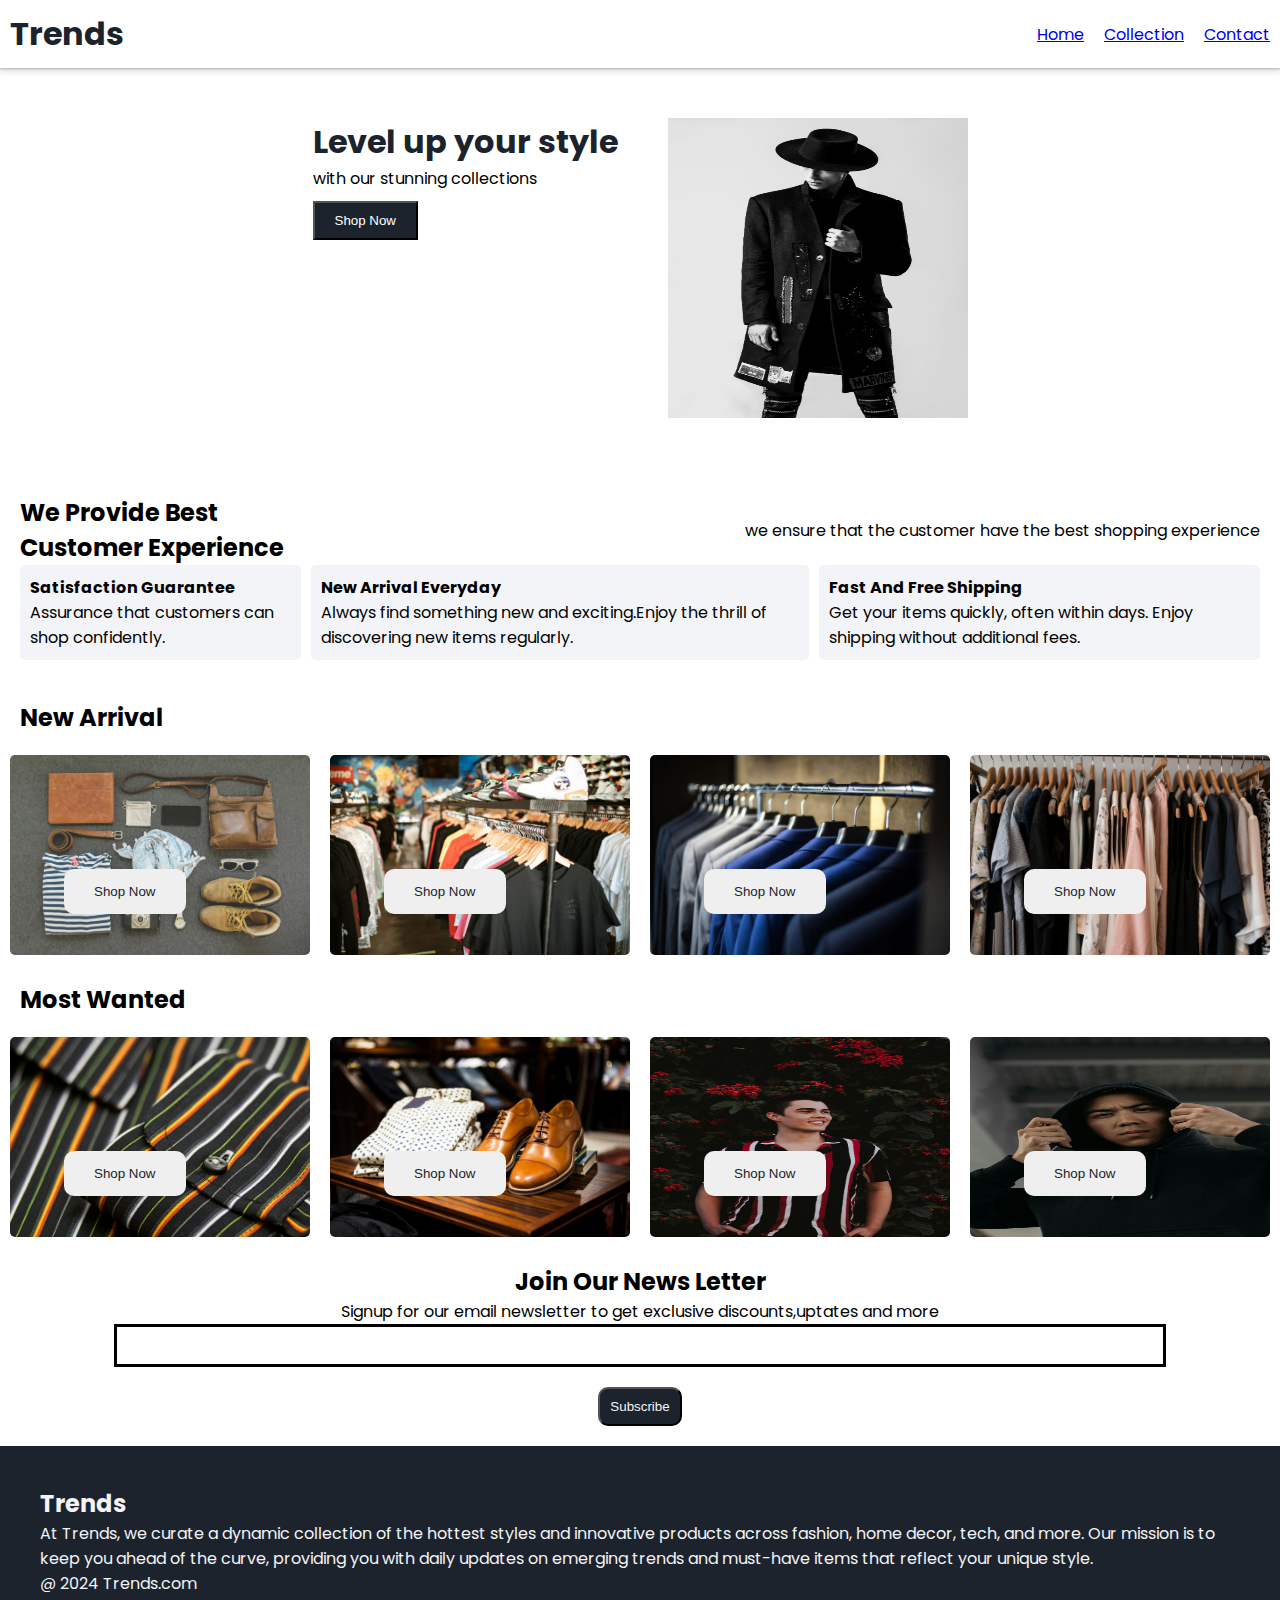
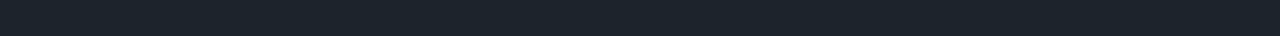
<file: index.html>
<!DOCTYPE html>
<html lang="en">
  <head>
    <meta charset="UTF-8" />
    <meta name="viewport" content="width=device-width, initial-scale=1.0" />
    <title>trends</title>
    <!-- google fonts-->
     
    <link rel="preconnect" href="https://fonts.googleapis.com" />
    <link rel="preconnect" href="https://fonts.gstatic.com" crossorigin />
    <link
      href="https://fonts.googleapis.com/css2?family=Poppins:ital,wght@0,100;0,200;0,300;0,400;0,500;0,600;0,700;0,800;0,900;1,100;1,200;1,300;1,400;1,500;1,600;1,700;1,800;1,900&display=swap"
      rel="stylesheet"
    />

    <link rel="stylesheet" href="style.css" />
    <link
      rel="stylesheet"
      href="https://cdnjs.cloudflare.com/ajax/libs/font-awesome/6.6.0/css/all.min.css"
      integrity="sha512-Kc323vGBEqzTmouAECnVceyQqyqdsSiqLQISBL29aUW4U/M7pSPA/gEUZQqv1cwx4OnYxTxve5UMg5GT6L4JJg=="
      crossorigin="anonymous"
      referrerpolicy="no-referrer"
    />
  </head>
  <body>
         
    <!--navbar-->


    <nav class="navbar">
      <h1>Trends</h1>
      <div class="nav-links">
        <p class="nav-link"><a href="index.html">Home</a></p>
        <p class="nav-link"><a href="collection.html">Collection</a></p>
        <p class="nav-link"><a href="contect.html">Contact</a></p>
      </div>
      <div class="nav-menu" onclick="shownavbar()">
        <i class="fa-solid fa-bars"></i>
      </div>
    </nav>
    <div class="side-nav">
      <p style="text-align: right" onclick="closenavbar()">
        <i class="fa-solid fa-xmark"></i>
      </p>
      <div class="side-nav-links">
        <p class="side-nav-link"><a href="index.html">Home</a></p>
        <p class="side-nav-link"><a href="collection.html">Collection</a></p>
        <p class="side-nav-link"><a href="contect.html">Contact</a></p>
      </div>
    </div>

    <!--header-->

    <div class="header">
      <div>
        <h1>Level up your style</h1>
        <p>with our stunning collections</p>
        <button class="header-button">Shop Now</button>
      </div>

      <div>
        <img src="image/image.jpg" class="header-image" alt="">
      </div>
    </div>


    <!--service-->


    <div class="service">
      <div class="service-container-1">
        <div>
          <h2>We Provide Best</h2>
          <h2>Customer Experience</h2>
        </div>
        <div>
          <p>we ensure that the customer have the best shopping experience</p>
        </div>
      </div>
      <div class="service-container-2">
        <div>
          <i class="fa-regular fa-smile"></i>
          <h4>Satisfaction Guarantee</h4>
          <p>Assurance that customers can shop confidently. </p>
        </div>
        <div>
          <i class="fa-regular fa-smile"></i>
          <h4>New Arrival Everyday</h4>
          <p>Always find something new and exciting.Enjoy the thrill of discovering new items regularly. </p>
        </div>
        <div>
          <i class="fa-regular fa-smile"></i>
          <h4>Fast And Free Shipping</h4>
          <p>Get your items quickly, often within days. Enjoy shipping without additional fees.</p>
        </div>



      </div>
    </div>
    <div>
      
    <h2 style="padding: 20px;">New Arrival</h2>

    </div>


    <!--new arrival-->


    <div class="new-arrival">
      <div class="new-arrival-container">
        <img src="image/new arr image.jpg" alt="">
        <button>Shop Now <i class="fa-solid fa-arrow-right"></i></button>
      </div>
      <div class="new-arrival-container">
        <img src="image/nc2.jpg" alt="">
        <button>Shop Now <i class="fa-solid fa-arrow-right"></i></button>
      </div>
      <div class="new-arrival-container">
        <img src="image/img2.jpg" alt="">
        <button>Shop Now <i class="fa-solid fa-arrow-right"></i></button>
      </div>
      <div class="new-arrival-container">
        <img src="image/nc 1.jpg" alt="">
        <button>Shop Now <i class="fa-solid fa-arrow-right"></i></button>
      </div>
     </div>
     <div>

      <!--most wanted-->
      
      <h2 style="padding: 20px;">Most Wanted</h2>
  
      </div>
      <div class="new-arrival">
        <div class="new-arrival-container">
          <img src="image/mw1.jpg" alt="">
          <button>Shop Now <i class="fa-solid fa-arrow-right"></i></button>
        </div>
        <div class="new-arrival-container">
          <img src="image/mw2.jpg" alt="">
          <button>Shop Now <i class="fa-solid fa-arrow-right"></i></button>
        </div>
        <div class="new-arrival-container">
          <img src="image/mw3.jpg" alt="">
          <button>Shop Now <i class="fa-solid fa-arrow-right"></i></button>
        </div>
        <div class="new-arrival-container">
          <img src="image/mw4.jpg" alt="">
          <button>Shop Now <i class="fa-solid fa-arrow-right"></i></button>
        </div>
       </div>


       <!--news-->



       <div class="news">
        <h2>Join Our News Letter</h2>
        <p>Signup for our email newsletter to get exclusive discounts,uptates and more</p>
        <div>
          <input type="text" class="search">
        </div>
        <div>
          <button>Subscribe</button>
        </div>
       </div>




       <!--footer-->


       <div class="footer">
        <div class="footer-container">
          <div class="footer-box">
            <h2 class="ht">Trends</h2>
            <p>At Trends, we curate a dynamic collection of the hottest styles and innovative products across fashion, home decor, tech, and more. Our mission is to keep you ahead of the curve, providing you with daily updates on emerging trends and must-have items that reflect your unique style.</p>
            <div class="footer-icon-container">
              <i class="fa-brands fa-instagram" style="color: #ffffff;"></i>
              <i class="fa-brands fa-twitter" style="color: #ffffff;"></i>
              <i class="fa-brands fa-facebook" style="color: #ffffff;"></i>
            </div>
          </div>
        </div>
        <p>@ 2024 Trends.com</p>

       </div>


  

    <script src="script.js"></script>
  </body>
</html>
</file>
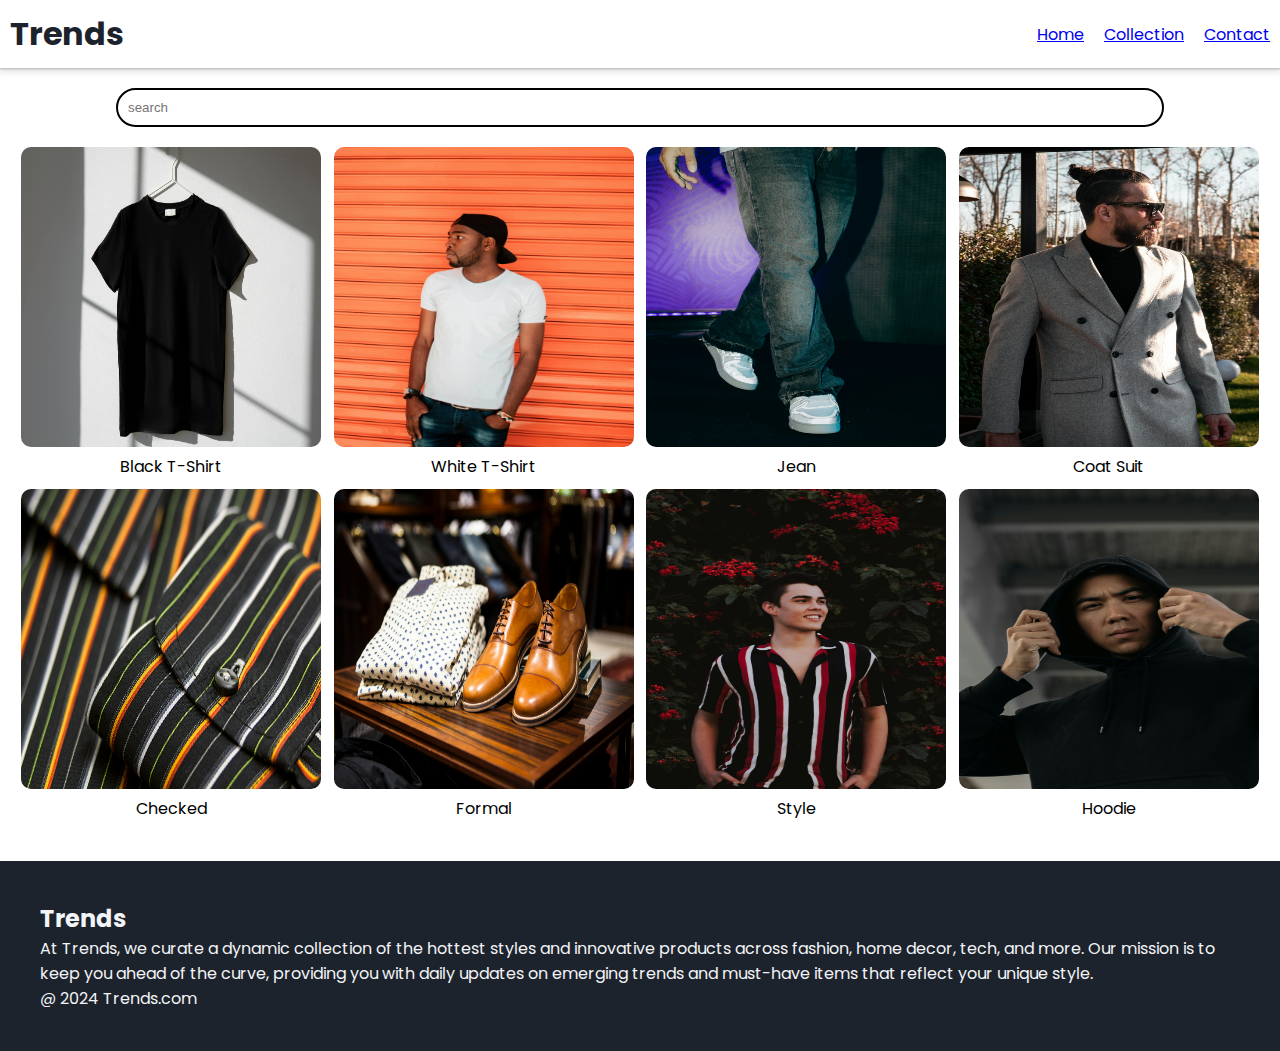
<file: collection.html>
<!DOCTYPE html>
<html lang="en">
  <head>
    <meta charset="UTF-8" />
    <meta name="viewport" content="width=device-width, initial-scale=1.0" />
    <title>trends</title>
    <!-- google fonts-->
    <link rel="preconnect" href="https://fonts.googleapis.com" />
    <link rel="preconnect" href="https://fonts.gstatic.com" crossorigin />
    <link
      href="https://fonts.googleapis.com/css2?family=Poppins:ital,wght@0,100;0,200;0,300;0,400;0,500;0,600;0,700;0,800;0,900;1,100;1,200;1,300;1,400;1,500;1,600;1,700;1,800;1,900&display=swap"
      rel="stylesheet"
    />

    <link rel="stylesheet" href="style.css" />
    <link
      rel="stylesheet"
      href="https://cdnjs.cloudflare.com/ajax/libs/font-awesome/6.6.0/css/all.min.css"
      integrity="sha512-Kc323vGBEqzTmouAECnVceyQqyqdsSiqLQISBL29aUW4U/M7pSPA/gEUZQqv1cwx4OnYxTxve5UMg5GT6L4JJg=="
      crossorigin="anonymous"
      referrerpolicy="no-referrer"
    />
  </head>
  <body>

    <!--navbar-->


    <nav class="navbar">
      <h1>Trends</h1>
      <div class="nav-links">
        <p class="nav-link"><a href="index.html">Home</a></p>
        <p class="nav-link"><a href="collection.html">Collection</a></p>
        <p class="nav-link"><a href="contect.html">Contact</a></p>
      </div>
      <div class="nav-menu" onclick="shownavbar()">
        <i class="fa-solid fa-bars"></i>
      </div>
    </nav>


    <!--sidenav-->


    <div class="side-nav">
      <p style="text-align: right" onclick="closenavbar()">
        <i class="fa-solid fa-xmark"></i>
      </p>
      <div class="side-nav-links">
        <p class="side-nav-link"><a href="index.html">Home</a></p>
        <p class="side-nav-link"><a href="collection.html">Collection</a></p>
        <p class="side-nav-link"><a href="contect.html">Contact</a></p>
      </div>
    </div>

    <!--product-->

    <div class="product-section">
        <form class="product-search">
            <input type="text" id="search" placeholder="search">
            <i class="fa-solid fa-magnifying-glass"></i>
        </form>
        <div class="products" id="product">
            <div class="products-box">
                <img src="image/black.jpg" alt="">
                <p>Black T-Shirt</p>
            </div>
            <div class="products-box">
                <img src="image/white.jpg" alt="">
                <p>White T-Shirt</p>
            </div>
            <div class="products-box">
                <img src="image/jean.jpg" alt="">
                <p>Jean</p>
            </div>
            <div class="products-box">
                <img src="image/coat.jpg" alt="">
                <p>Coat Suit</p>
            </div>
            <div class="products-box">
              <img src="image/mw1.jpg" alt="">
              <p>Checked</p>
          </div>
          <div class="products-box">
              <img src="image/mw2.jpg" alt="">
              <p>Formal</p>
          </div>
          <div class="products-box">
              <img src="image/mw3.jpg" alt="">
              <p>Style</p>
          </div>
          <div class="products-box">
              <img src="image/mw4.jpg" alt="">
              <p>Hoodie</p>
          </div>
  </div>
    </div>
    </div>

    <!--footer-->
    

    <div class="footer">
      <div class="footer-container">
        <div class="footer-box">
          <h2 class="ht">Trends</h2>
          <p>
            At Trends, we curate a dynamic collection of the hottest styles and innovative products across fashion, home decor, tech, and more. Our mission is to keep you ahead of the curve, providing you with daily updates on emerging trends and must-have items that reflect your unique style.
          </p>
          <div class="footer-icon-container">
            <i class="fa-brands fa-instagram" style="color: #ffffff"></i>
            <i class="fa-brands fa-twitter" style="color: #ffffff"></i>
            <i class="fa-brands fa-facebook" style="color: #ffffff"></i>
          </div>
        </div>
      </div>
      <p>@ 2024 Trends.com</p>
    </div>

    <script src="collection.js"></script>
  </body>
</html>
</file>
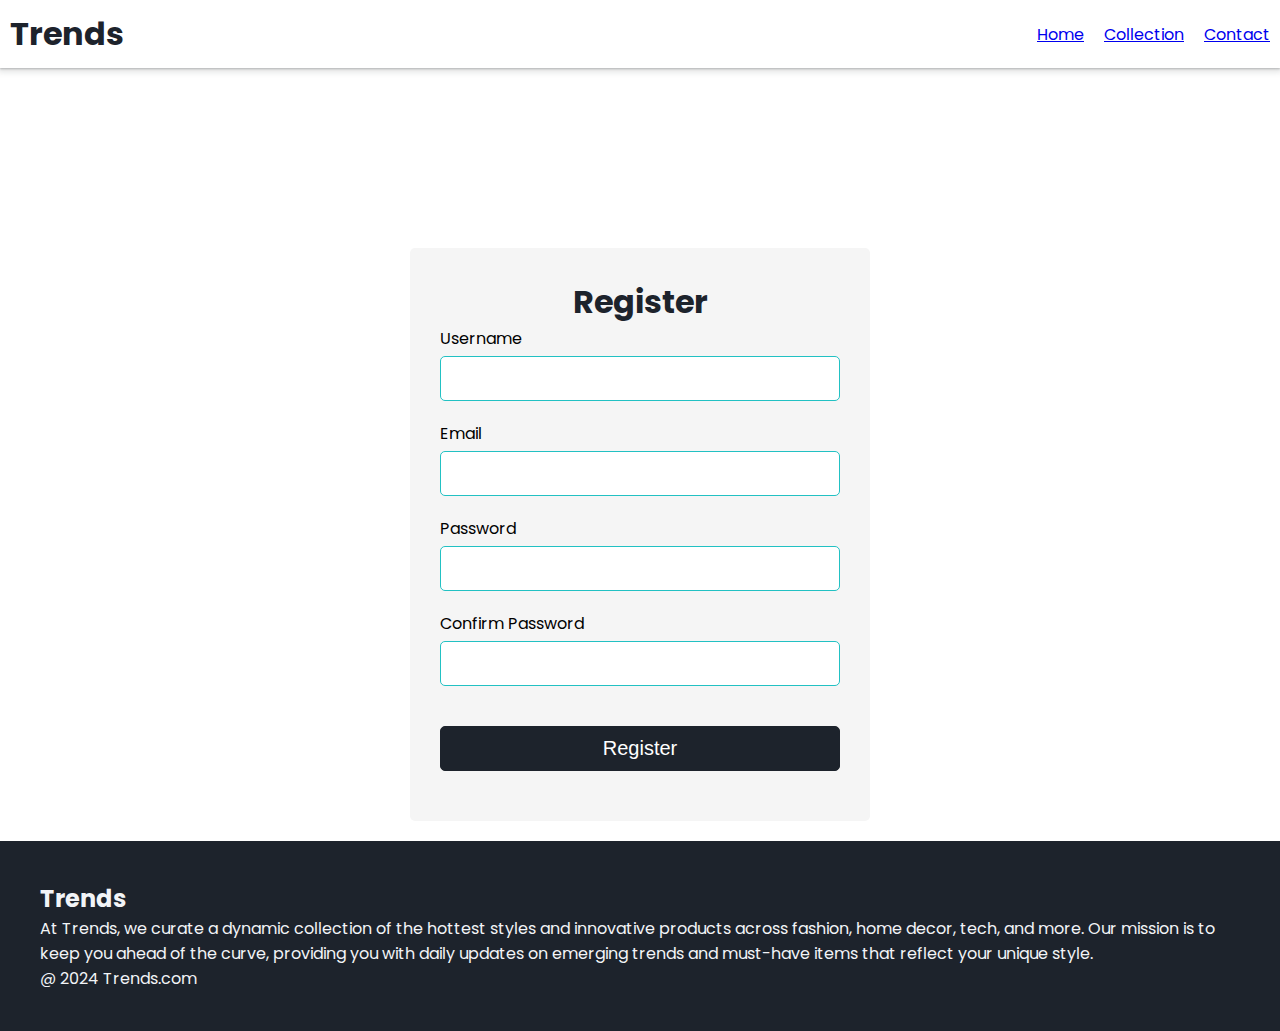
<file: contect.html>
<!DOCTYPE html>
<html lang="en">
  <head>
    <meta charset="UTF-8" />
    <meta name="viewport" content="width=device-width, initial-scale=1.0" />
    <title>trends</title>
    <!-- google fonts-->
    <link rel="preconnect" href="https://fonts.googleapis.com" />
    <link rel="preconnect" href="https://fonts.gstatic.com" crossorigin />
    <link
      href="https://fonts.googleapis.com/css2?family=Poppins:ital,wght@0,100;0,200;0,300;0,400;0,500;0,600;0,700;0,800;0,900;1,100;1,200;1,300;1,400;1,500;1,600;1,700;1,800;1,900&display=swap"
      rel="stylesheet"
    />

    <link rel="stylesheet" href="style.css" />
    <link
      rel="stylesheet"
      href="https://cdnjs.cloudflare.com/ajax/libs/font-awesome/6.6.0/css/all.min.css"
      integrity="sha512-Kc323vGBEqzTmouAECnVceyQqyqdsSiqLQISBL29aUW4U/M7pSPA/gEUZQqv1cwx4OnYxTxve5UMg5GT6L4JJg=="
      crossorigin="anonymous"
      referrerpolicy="no-referrer"
    />
    <script src="script.js" defer></script>
  </head>
  <body>


    <!--navbar-->


    <nav class="navbar">
      <h1>Trends</h1>
      <div class="nav-links">
        <p class="nav-link"><a href="index.html">Home</a></p>
        <p class="nav-link"><a href="collection.html">Collection</a></p>
        <p class="nav-link"><a href="contect.html">Contact</a></p>
      </div>
      <div class="nav-menu" onclick="shownavbar()">
        <i class="fa-solid fa-bars"></i>
      </div>
    </nav>


    <!--sidenav-->


    <div class="side-nav">
        <p style="text-align: right" onclick="closenavbar()">
          <i class="fa-solid fa-xmark"></i>
        </p>
        <div class="side-nav-links">
          <p class="side-nav-link"><a href="index.html">Home</a></p>
          <p class="side-nav-link"><a href="collection.html">Collection</a></p>
          <p class="side-nav-link"><a href="contect.html">Contact</a></p>
        </div>
      </div>

    <!-- login page -->

      <div class="container">
        <form action="" id="form">
            <h1>Register</h1>
            <div class="input-group">
                <label for="username">Username</label>
                <input type="text" id="username" name="username">
                <div class="error"></div>
            </div>
            <div class="input-group">
                <label for="email">Email</label>
                <input type="text" id="email" name="email" >
                <div class="error"></div>
            </div>
            <div class="input-group">
                <label for="password">Password</label>
                <input type="password" id="password" name="password">
                <div class="error"></div>
            </div>
            <div class="input-group">
                <label for="cpassword">Confirm Password</label>
                <input type="password" id="cpassword" name="cpassword">
                <div class="error"></div>
            </div>
            <button type="submit">Register</button>
        </form>
    </div>

      <!--footer-->
  
    

    <div class="footer">
      <div class="footer-container">
        <div class="footer-box">
          <h2 class="ht">Trends</h2>
          <p>
            At Trends, we curate a dynamic collection of the hottest styles and innovative products across fashion, home decor, tech, and more. Our mission is to keep you ahead of the curve, providing you with daily updates on emerging trends and must-have items that reflect your unique style.
          </p>
          <div class="footer-icon-container">
            <i class="fa-brands fa-instagram" style="color: #ffffff"></i>
            <i class="fa-brands fa-twitter" style="color: #ffffff"></i>
            <i class="fa-brands fa-facebook" style="color: #ffffff"></i>
          </div>
        </div>
      </div>
      <p>@ 2024 Trends.com</p>
    </div>
  </body>
</html>
</file>
<file: style.css>
*{
    padding: 0;
    margin: 0;

}

body{
    font-family: 'poppins',sans-serif;
}
.navbar{
    display: flex;
    justify-content: space-between;
    align-items: center;
    padding: 10px;
    box-shadow: rgba(60, 64, 67, 0.3) 0px 1px 2px 0px, rgba(60, 64, 67, 0.15) 0px 2px 6px 2px;
}
.nav-links{
    display: flex;
    column-gap: 20px;
}
.nav-links a:hover{
    text-decoration: underline;
    color: #1d232c;
}
.nav-menu{
    display: none;
}
.side-nav{
    background-color: #1d232c;
    width: 50%;
    height: 100%;
    position: fixed;
    top: 0;
    left: -60%;
    padding: 20px;
    color: white;
    transition: 2s;
}
.side-nav-link{
    margin-bottom: 30px;
    
}
.side-nav-links a:hover{
    text-decoration: underline;
}
.side-nav-links a{
    text-decoration: none;
    color: white;
}
img{
    width: 300px;
    height: 300px;
}
.header{
    display: flex;
    justify-content: center;
    gap: 50px;
    padding: 50px;
}
.header-button{
    padding:10px 20px;
    margin-top:10px;
    background-color: #1d232c;
    color: white;
    cursor: pointer;

}
.service{
    padding: 20px;
}
.service-container-1{
    display: flex;
    justify-content: space-between;
    align-items: center;
}
.service-container-2{
    display: flex;
    justify-content: space-between;
    align-items: center;
    gap: 10px;
}
.service-container-2 div{
    background-color: #f2f4f7;
    border-radius: 5px;
    padding: 10px;
}
.new-arrival img{
    height: 200px;
    width: 300px;
    border-radius: 5px;
}
.new-arrival{
    display: flex;
    justify-content: space-around;
    flex-wrap: wrap;

}
.new-arrival-container{
    position: relative;
    flex-basis: 20%;
}
.new-arrival button{
    padding: 5% 10%;
    margin-top: 10px;
    color: #1d232c;
    position: absolute;
    top: 50%;
    left: 18%;
    border-radius: 10px;
    border: none;

}
.news{
    display: flex;
    flex-direction: column;
    align-items: center;
    margin-top: 20px;
}
.news input{
    padding: 11px;
    width: 80vw;
    margin-bottom: 10px;
    border: solid black 3px;

}
.news button{
    margin-top: 10px;
    color: #f2f4f7;
    background-color: #1d232c;
    border-radius: 10px;
    padding: 10px;


}
.footer{
    margin-top: 20px;
    padding: 40px;
    background-color: #1d232c;
    color: #f2f4f7;
}
.product-section{
    margin-top: 20px;
}
.product-search{
    width: 80%;
    border: solid black 2px;
    border-radius: 20px;
    display: flex;
    justify-content: space-between;
    align-items: center;
    padding: 10px;
    margin: auto;
}
.product-search input{
    border: none;
    background-color: transparent;
    width: 100%;
}
.product-search input:focus{
    outline: none;
}
.products{
    padding: 20px;
    display: flex;
    gap: 10px;
    flex-wrap: wrap;
    justify-content: space-around;
}
.products-box{
    text-align: center;
    flex-basis: 20%;

}
.products-box img{
    border-radius: 10px;
}
.news button:hover{
    color: blue;
    cursor: pointer;
}

#form{
    width:400px;
    margin:20vh auto 0 auto;
    background-color: whitesmoke;
    border-radius: 5px;
    padding:30px;
}

h1{
    text-align: center;
    color: #1d232c;
}

#form button{
    background-color: #1d232c;
    color:white;
    border: 1px solid #1d232c;
    border-radius: 5px;
    padding:10px;
    margin:20px 0px;
    cursor:pointer;
    font-size:20px;
    width:100%;
}

.input-group{
    display:flex;
    flex-direction: column;
    margin-bottom: 15px;
}

.input-group input{
    border-radius: 5px;
    font-size:20px;
    margin-top:5px;
    padding:10px;
    border:1px solid rgb(34,193,195) ;
}

.input-group input:focus{
    outline:0;
}

.input-group .error{
    color:rgb(242, 18, 18);
    font-size:16px;
    margin-top: 5px;
}

.input-group.success input{
    border-color: #0cc477;
}

.input-group.error input{
    border-color:rgb(206, 67, 67);
}

@media screen and ( max-width:700px) {
    .nav-menu{
        display: block;
    }
    .nav-links{
        display: none;
    }
    .header-image{
        display: none;
    }
    .service-container-1{
        display: none;
    }
    .service-container-2{
        flex-direction: column;
    }

    
}
</file>
